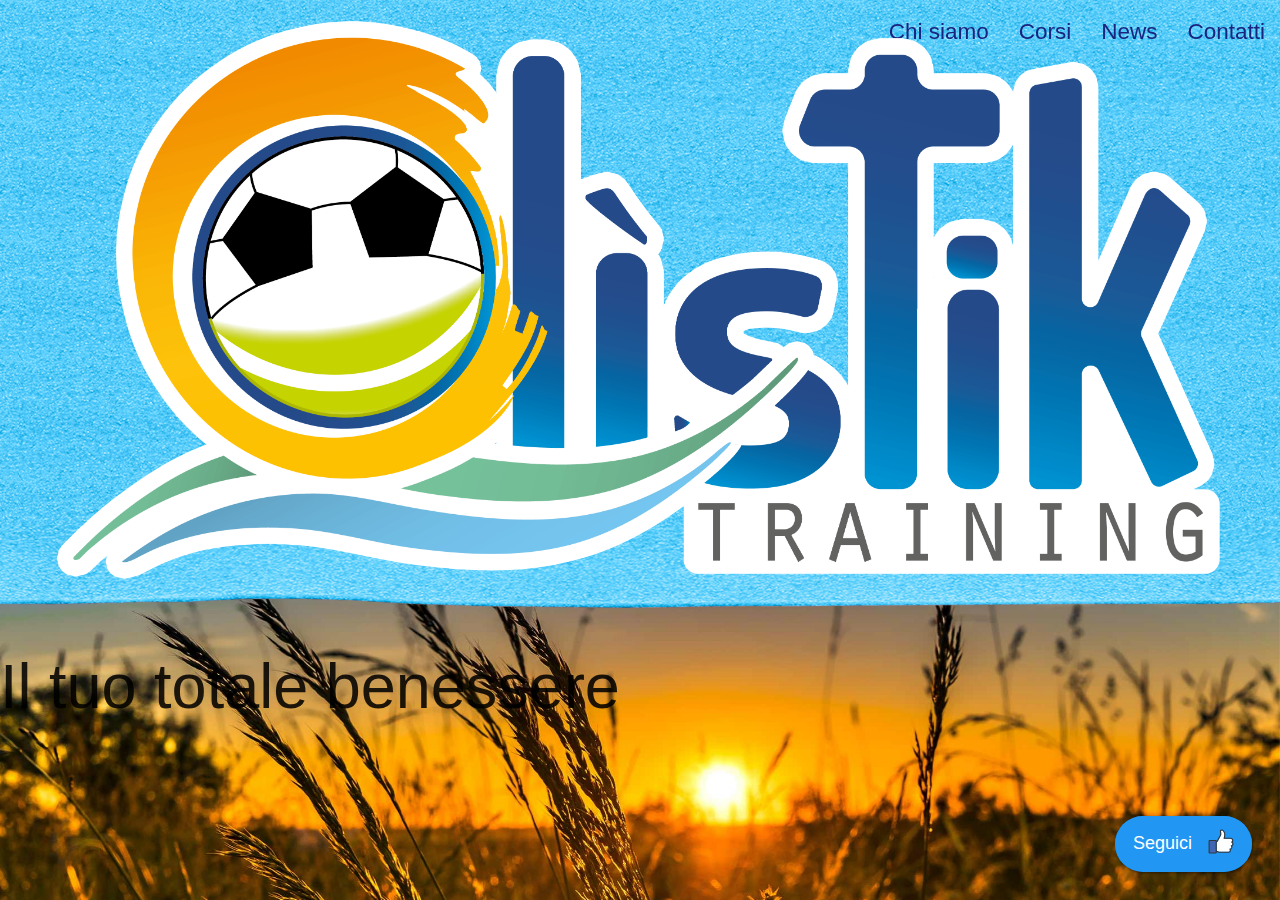
<file: index.html>
<!DOCTYPE html>
<html lang="it">
  <head>

    <!--Import Google Icon Font  MAGARI POI EVITA, USA I SVG SCARICATI-->
    <link href="https://fonts.googleapis.com/icon?family=Material+Icons" rel="stylesheet">

    <!--Import css-->
    <link type="text/css" rel="stylesheet" href="css/materialize.min.css">
    <link type="text/css" rel="stylesheet" href="css/core.css">
    <link type="text/css" rel="stylesheet" href="css/index.css">

    <!--Let browser know website is optimized for mobile-->
    <meta name="viewport" content="width=device-width, initial-scale=1.0, shrink-to-fit=no">
    <meta charset="utf-8">

    <!-- Titolo della pagina -->
    <title>Olistik Training</title>

  </head>

  <body>

    <main id="mainview">

      <!-- Barra di navigazione con logo Olistik -->
      <nav id="navbar" class="z-depth-0">
        <div class="nav-wrapper">

          <h1><a href="#" class="brand-logo center">
            <img id="logo" alt="Olistik Training - Sport" src="assets/logo/logo_bianco.png">
          </a></h1>

          <a href="#!" data-target="sidenav" class="sidenav-trigger"><i class="material-icons">menu</i></a>

          <ul class="right hide-on-med-and-down">
            <li><a href="chi_siamo.html">Chi siamo</a></li>
            <li><a class='dropdown-trigger' href='#!' data-target='dropdown1'>Corsi</a></li>
              <ul id='dropdown1' class='dropdown-content'>
                <li><a href="#!">Corsi</a></li>
                <li class="divider" tabindex="-1"></li>
                <li><a href="sport_bambini.html">Bambini</a></li>
                <li><a href="sport_adulti.html">Adulti</a></li>
              </ul>
            <li><a href="#!">News</a></li>
            <li><a href="#!">Contatti</a></li>
          </ul>

        </div>
      </nav>

      <div id="navbar-padding"></div>
      <div id="navbar-background"></div>

      <section class="section-parallax prato">
        <h1>Il tuo totale benessere</h1>
      </section>

      <!-- Attività principali -->
      <section class="section">
        <div class="container">
          <div class="row">

            <!-- Olistik per i bambini -->
            <div class="col s12 m6">
              <a href="sport_bambini.html">
                <div class="card hoverable">
                  <div class="card-image">
                    <img src="assets/index/bambini.jpg">
                    <span class="card-title">Olistik per bambini</span>
                  </div>
                </div>
              </a>
            </div>

            <!-- Olistik per gli adulti -->
            <div class="col s12 m6">
              <a href="sport_adulti.html">
                <div class="card hoverable">
                  <div class="card-image">
                    <img src="assets/index/bambini.jpg">
                    <span class="card-title">Olistik per adulti</span>
                  </div>
                </div>
              </a>
            </div>

          </div>
        </div>
      </section> <!-- // principali -->



      <!-- Altre attività -->
      <section class="section">
        <div class="container">
          <div class="row">

            <!-- Animazione -->
            <div class="col s12 m4">
              <a href="#!">
                <div class="card hoverable">
                  <div class="card-image">
                    <img src="assets/sports/calcio.jpg">
                    <span class="card-title">Animazione</span>
                  </div>
                </div>
              </a>
            </div>

            <!-- Valutazione posturale -->
            <div class="col s12 m4">
              <a href="#!">
                <div class="card hoverable">
                  <div class="card-image">
                    <img src="assets/sports/calcio.jpg">
                    <span class="card-title">Valutazione posturale</span>
                  </div>
                </div>
              </a>
            </div>

            <!-- Massaggi -->
            <div class="col s12 m4">
              <a href="#!">
                <div class="card hoverable">
                  <div class="card-image">
                    <img src="assets/index/massaggi.jpg">
                    <span class="card-title">Massaggi</span>
                  </div>
                </div>
              </a>
            </div>

          </div>
        </div>
      </section> <!-- // Altre attività -->

      <!-- Piè di pagina -->
      <footer class="page-footer blue lighten-5 black-text">

        <!-- Logo, link social e Partnership -->
        <div class="container">
          <div class="row">

            <div class="col l6 s12">
              <h5><img id="footer-logo" alt="Olistik Training - Sport" src="assets/logo/logo.png"></h5>
              <p class="grey-text">Il tuo totale benessere</p>
            </div>

            <div class="col l6 s12">
              <h5>Partnership</h5>
              <ul>
              </ul>
            </div>

          </div>
        </div>

        <!-- Copyright -->
        <div class="footer-copyright grey-text">
          <div class="container">
          Copyright © 2020 Olistik Training  |  Creato da Gabriele Amodio  |  Tutti i diritti riservati
          </div>
        </div>

      </footer> <!-- // piè di pagina -->

    </main>


    <!-- Barra laterale scorrevole -->
    <ul class="sidenav" id="sidenav">
      <li><a href="chi_siamo.html">Chi siamo</a></li>
      <li><a class="subheader" href="#!">Corsi</a></li>
        <li class="indented" class=""><a href="sport_bambini.html">Bambini</a></li>
        <li class="indented" class=""><a href="sport_adulti.html">Adulti</a></li>
      <li><a href="#!">News</a></li>
      <li><a href="#!">Contatti</a></li>
    </ul>

    <!-- bottone fisso in basso a destra -->
    <div class="fixed-action-btn">
      <ul>
        <li><a href="https://www.facebook.com/OlistikTraining/" class="btn-floating btn-large"><img src="assets/icons/facebook.svg"></a></li>
        <li><a href="https://www.instagram.com/olistik_training" class="btn-floating btn-large"><img src="assets/icons/instagram.svg"></a></li>
        <li><a href="tel:+393665272270" class="btn-floating btn-large"><img src="assets/icons/whatsapp.svg"></a></li>
      </ul>
      <a id="pippo" class="pillola blue">
        <p>Seguici</p>
        <img src="assets/icons/like.svg">
      </a>
    </div>


    <!--JavaScript at end of body for optimized loading-->
    <script type="text/javascript" src="js/materialize.min.js"></script>

    <!-- Scritp personali -->
    <script type="text/javascript" src="js/index.js"></script>
    <script type="text/javascript" src="js/core.js"></script>

  </body>

</html>
</file>
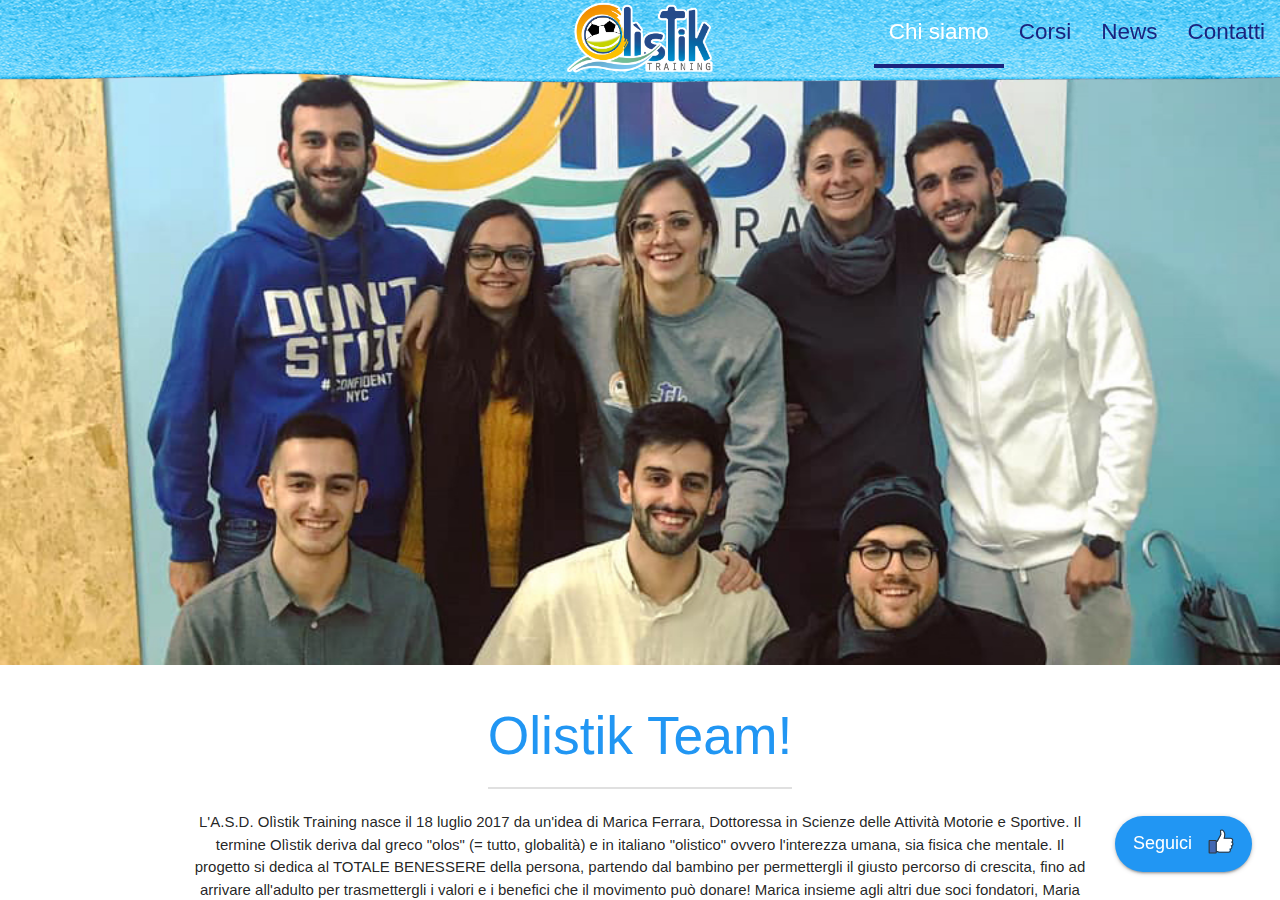
<file: chi_siamo.html>
<!DOCTYPE html>
<html lang="it">
  <head>

    <!--Import Google Icon Font  MAGARI POI EVITA, USA I SVG SCARICATI-->
    <link href="https://fonts.googleapis.com/icon?family=Material+Icons" rel="stylesheet">

    <!--Import css-->
    <link type="text/css" rel="stylesheet" href="css/materialize.min.css">
    <link type="text/css" rel="stylesheet" href="css/core.css">

    <!--Let browser know website is optimized for mobile-->
    <meta name="viewport" content="width=device-width, initial-scale=1.0, shrink-to-fit=no">
    <meta charset="utf-8">

    <!-- Titolo della pagina -->
    <title>Olistik Training</title>

  </head>

  <body>

    <main id="mainview">

      <!-- Barra di navigazione con logo Olistik -->
      <nav id="navbar" class="z-depth-0">
        <div class="nav-wrapper">

          <h1><a href="index.html" class="brand-logo center">
            <img id="logo" alt="Olistik Training - Sport" src="assets/logo/logo_bianco.png">
          </a></h1>

          <a href="#!" data-target="sidenav" class="sidenav-trigger"><i class="material-icons">menu</i></a>

          <ul class="right hide-on-med-and-down">
            <li class="active"><a href="#">Chi siamo</a></li>
            <li><a class='dropdown-trigger' href='#!' data-target='dropdown1'>Corsi</a></li>
              <ul id='dropdown1' class='dropdown-content'>
                <li><a href="#!">Corsi</a></li>
                <li class="divider" tabindex="-1"></li>
                <li><a href="sport_bambini.html">Bambini</a></li>
                <li><a href="sport_adulti.html">Adulti</a></li>
              </ul>
            <li><a href="#!">News</a></li>
            <li><a href="#!">Contatti</a></li>
          </ul>

        </div>
      </nav>

      <!-- Presentazione progetto Olitstik -->
      <section class="section no-pad-top">

        <picture>
  				<source media="(max-width: 768px)" srcset="assets/team/team-cropped.jpg">
  				<img src="assets/team/team-original.jpg" class="fill-view" alt="Multisport per bambini">
  			</picture>

        <div class="container center">
            <div class="wrap-content">
              <h2>Olistik Team!</h2>
              <div class="divider"></div>
            </div><br>
            L'A.S.D. Olìstik Training nasce il 18 luglio 2017 da un'idea di Marica Ferrara, Dottoressa in Scienze delle Attività Motorie e Sportive.
            Il termine Olìstik deriva dal greco "olos" (= tutto, globalità) e in italiano "olistico" ovvero l'interezza umana, sia fisica che mentale.
            Il progetto si dedica al TOTALE BENESSERE della persona, partendo dal bambino per permettergli il giusto percorso di crescita, fino ad arrivare all'adulto per trasmettergli i valori e i benefici che il movimento può donare!
            Marica insieme agli altri due soci fondatori, Maria Veloci e Roberto Carrieri, crea un team di persone competenti e qualificate che si occupano di portare avanti questo sogno! <br>
        </div>

      </section>

      <!-- Staff -->
      <section class="section">
        <div class="container">
          <div class="row">

            <!-- Marica Ferrara -->
            <div class="col s12 m6 l4">
              <div class="card">
                <div class="card-image">
                  <img src="assets/sports/calcio.jpg">
                </div>
                <div class="card-content">
                  <span class="card-title">Marica Ferrara</span>
                  <p>Presidente di Olìstik Training
                  <br>Laureata in Scienze Motorie
                  <br>Istruttrice di nuoto</p>
                </div>
              </div>
            </div>

            <!-- Maria Veloci -->
            <div class="col s12 m6 l4">
              <div class="card">
                <div class="card-image">
                  <img src="assets/sports/calcio.jpg">
                </div>
                <div class="card-content">
                  <span class="card-title">Maria Veloci</span>
                  <p>Vicepresidente di Olìstik Training
                  <br>Laureata in Turismo</p>
                </div>
              </div>
            </div>

            <!-- Roberto Carrieri -->
            <div class="col s12 m6 l4">
              <div class="card">
                <div class="card-image">
                  <img src="assets/sports/calcio.jpg">
                </div>
                <div class="card-content">
                  <span class="card-title">Roberto Carrieri</span>
                  <p>Segretario di Olìstik Training
                  <br>Istruttore di nuoto</p>
                </div>
              </div>
            </div>

          </div>
        </div>
      </section> <!-- // Altre attività -->

      <section class="section">
        <div class="container center">
          "Sii il cambiamento che vuoi vedere nel mondo!"
        </div>
      </section>

      <!-- Piè di pagina -->
      <footer class="page-footer blue lighten-5 black-text">

        <!-- Logo, link social e Partnership -->
        <div class="container">
          <div class="row">

            <div class="col l6 s12">
              <h5><img id="footer-logo" alt="Olistik Training - Sport" src="assets/logo/logo.png"></h5>
              <p class="grey-text">Il tuo totale benessere</p>
            </div>

            <div class="col l6 s12">
              <h5>Partnership</h5>
              <ul>
              </ul>
            </div>

          </div>
        </div>

        <!-- Copyright -->
        <div class="footer-copyright grey-text">
          <div class="container">
          Copyright © 2020 Olistik Training  |  Creato da Gabriele Amodio  |  Tutti i diritti riservati
          </div>
        </div>

      </footer> <!-- // piè di pagina -->

    </main>


    <!-- Barra laterale scorrevole -->
    <ul class="sidenav" id="sidenav">
      <li class="active"><a href="#">Chi siamo</a></li>
      <li><a class="subheader" href="#!">Corsi</a></li>
        <li class="indented" class=""><a href="sport_bambini.html">Bambini</a></li>
        <li class="indented" class=""><a href="sport_adulti.html">Adulti</a></li>
      <li><a href="#!">News</a></li>
      <li><a href="#!">Contatti</a></li>
    </ul>

    <!-- bottone fisso in basso a destra -->
    <div class="fixed-action-btn">
      <ul>
        <li><a href="https://www.facebook.com/OlistikTraining/" class="btn-floating btn-large"><img src="assets/icons/facebook.svg"></a></li>
        <li><a href="https://www.instagram.com/olistik_training" class="btn-floating btn-large"><img src="assets/icons/instagram.svg"></a></li>
        <li><a href="tel:+393665272270" class="btn-floating btn-large"><img src="assets/icons/whatsapp.svg"></a></li>
      </ul>
      <a id="pippo" class="pillola blue">
        <p>Seguici</p>
        <img src="assets/icons/like.svg">
      </a>
    </div>


    <!--JavaScript at end of body for optimized loading-->
    <script type="text/javascript" src="js/materialize.min.js"></script>

    <!-- Scritp personali -->
    <script type="text/javascript" src="js/core.js"></script>

  </body>

</html>
</file>
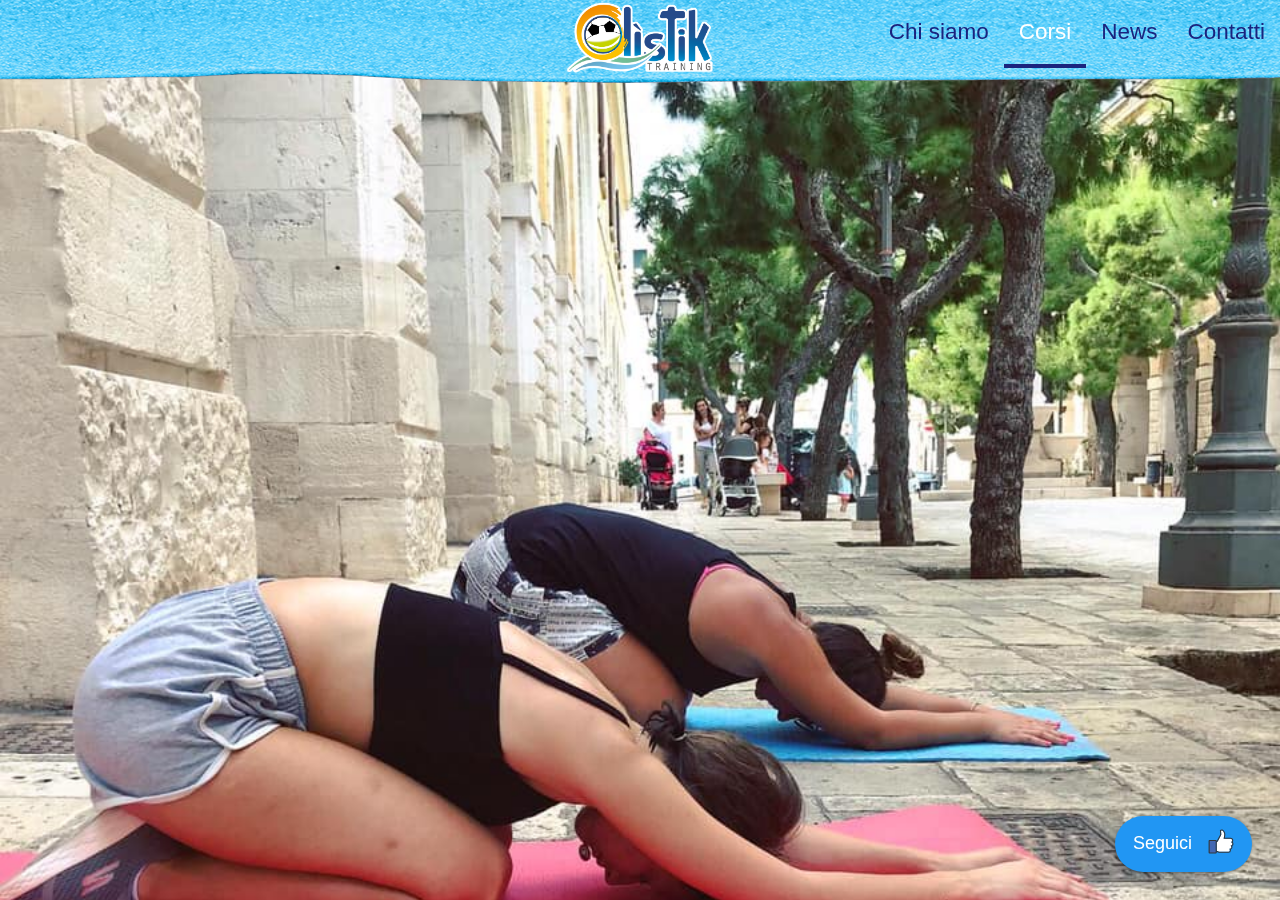
<file: sport_adulti.html>
<!DOCTYPE html>
<html lang="it">
  <head>

    <!--Import Google Icon Font  MAGARI POI EVITA, USA I SVG SCARICATI-->
    <link href="https://fonts.googleapis.com/icon?family=Material+Icons" rel="stylesheet">

    <!--Import css-->
    <link type="text/css" rel="stylesheet" href="css/materialize.min.css">
    <link type="text/css" rel="stylesheet" href="css/core.css">
    <link type="text/css" rel="stylesheet" href="css/img_overlay.css">

    <!--Let browser know website is optimized for mobile-->
    <meta name="viewport" content="width=device-width, initial-scale=1.0, shrink-to-fit=no">
    <meta charset="utf-8">

    <!-- Titolo della pagina -->
    <title>Olistik Training</title>

  </head>

  <body>

    <main id="mainview">

      <!-- Barra di navigazione con logo Olistik -->
      <nav id="navbar" class="z-depth-0">
        <div class="nav-wrapper">

          <h1><a href="index.html" class="brand-logo center">
            <img id="logo" alt="Olistik Training - Sport" src="assets/logo/logo_bianco.png">
          </a></h1>

          <a href="#!" data-target="sidenav" class="sidenav-trigger"><i class="material-icons">menu</i></a>

          <ul class="right hide-on-med-and-down">
            <li><a href="chi_siamo.html">Chi siamo</a></li>
            <li class="active"><a class='dropdown-trigger' href='#!' data-target='dropdown1'>Corsi</a></li>
              <ul id='dropdown1' class='dropdown-content'>
                <li><a href="#!">Corsi</a></li>
                <li class="divider" tabindex="-1"></li>
                <li><a href="sport_bambini.html">Bambini</a></li>
                <li class="active"><a href="#">Adulti</a></li>
              </ul>
            <li><a href="#!">News</a></li>
            <li><a href="#!">Contatti</a></li>
          </ul>

        </div>
      </nav>

      <!-- Olistik Training Senior -->
      <section class="section no-pad-top">

        <picture>
    			<img src="assets/adulti.jpg" class="fill-view" alt="Attività fisica per adulti">
    		</picture>

        <div class="container center">
            <div class="wrap-content">
              <h2>Olistik Training Senior</h2>
              <p>
              <div class="divider"></div>
            </div><br>
            Il Team Olìstik allena la persona a 360°.
            Educa al giusto movimento, tenendo conto dell'aspetto fisico, posturale, strutturale, prestazionale e mentale.
            La nostra lezione non può essere catalogata in un unico tipo di disciplina (ad esempio Functional, Aerobica, Crossfit, Ginnastica Posturale etc) ma racchiude diverse attività motorie in base a chi abbiamo di fronte, inserendo anche tecniche e gesti di diversi sport.
            Lavoriamo con piccoli gruppi o impartiamo lezioni personal, in modo da seguire al meglio i nostri clienti con allenamenti personalizzati che tengono conto del livello di partenza e degli obiettivi da raggiungere.
            Ecco perchè il nome Olìstik Training!
            E' un allenamento globale, che unisce tutti gli aspetti dell'essere umano.
            <br><br>
            Inoltre le nostre lezioni, in base alle condizioni atmosferiche, vengono svolte sia in palestra, sia all'aperto per godere dell'energia che possono regalare la natura ed il sole! <br>
        </div>

      </section>

      <!-- Preparazione Atletica -->
      <section class="section">

        <picture>
  				<img src="assets/multisport.jpg" class="fill-view" alt="Multisport per bambini">
  			</picture>

        <div class="container center-align">
          <div class="wrap-content">
            <h2>Preparazione atletica</h2>
            <div class="divider"></div>
          </div><br>
          Il Team Olìstik si dedica anche al potenziamento delle qualità fisiche, sia generali che specifiche, di chi pratica un determinato sport.
          La preparazione atletica che svolgiamo, dopo un'attenta valutazione clinica, mira al conseguimento della condizione fisica ideale, prevedendo infortuni.
          Agiamo con specifici lavori di forza, velocità, resistenza, potenza, agilità, coordinazione, in stretta relazione con il tipo di sport praticato.
          Nel percorso che portiamo avanti diamo notevole importanza all'aspetto psicologico dell'atleta. <br>
    		</div>
      </section>

      <!-- Rieducazione Motoria -->
      <section class="section">

        <picture>
  				<img src="assets/multisport.jpg" class="fill-view" alt="Multisport per bambini">
  			</picture>

        <div class="container center-align">
          <div class="wrap-content">
            <h2>Rieducazione Motoria</h2>
            <div class="divider"></div>
          </div><br>
          Con la rieducazione motoria ci occupiamo di ristabilire la normale funzionalità articolare, muscolare e posturale della persona attraverso il movimento (chinesiterapia).
          Utilizziamo vari esercizi, dai più semplici ai più complessi, mirati ed individualizzati, con l'obiettivo di ritornare alle normali attività quotidiane.
          I nostri programmi di allenamento permettono il recupero di una normale mobilità, un aumento della forza e della resistenza dei tessuti, ed un incremento della coordinazione e propriocezione dell'individuo. <br>
    		</div>
      </section>

      <!-- Pilates -->
      <section class="section">

        <picture>
  				<img src="assets/multisport.jpg" class="fill-view" alt="Multisport per bambini">
  			</picture>

        <div class="container center-align">
          <div class="wrap-content">
            <h2>Pilates</h2>
            <div class="divider"></div>
          </div><br>
          Deve scriverlo <br>
    		</div>
      </section>

      <!-- Piè di pagina -->
      <footer class="page-footer blue lighten-5 black-text">

        <!-- Logo, link social e Partnership -->
        <div class="container">
          <div class="row">

            <div class="col l6 s12">
              <h5><img id="footer-logo" alt="Olistik Training - Sport" src="assets/logo/logo.png"></h5>
              <p class="grey-text">Il tuo totale benessere</p>
            </div>

            <div class="col l6 s12">
              <h5>Partnership</h5>
              <ul>
              </ul>
            </div>

          </div>
        </div>

        <!-- Copyright -->
        <div class="footer-copyright grey-text">
          <div class="container">
          Copyright © 2020 Olistik Training  |  Creato da Gabriele Amodio  |  Tutti i diritti riservati
          </div>
        </div>

      </footer> <!-- // piè di pagina -->

    </main>


    <!-- Barra laterale scorrevole -->
    <ul class="sidenav" id="sidenav">
      <li><a href="chi_siamo.html">Chi siamo</a></li>
      <li><a class="subheader" href="#!">Corsi</a></li>
        <li class="indented" class=""><a href="sport_bambini.html">Bambini</a></li>
        <li class="indented active" class=""><a href="#">Adulti</a></li>
      <li><a href="#!">News</a></li>
      <li><a href="#""">Contatti</a></li>
    </ul>

    <!-- bottone fisso in basso a destra -->
    <div class="fixed-action-btn">
      <ul>
        <li><a href="https://www.facebook.com/OlistikTraining/" class="btn-floating btn-large"><img src="assets/icons/facebook.svg"></a></li>
        <li><a href="https://www.instagram.com/olistik_training" class="btn-floating btn-large"><img src="assets/icons/instagram.svg"></a></li>
        <li><a href="tel:+393665272270" class="btn-floating btn-large"><img src="assets/icons/whatsapp.svg"></a></li>
      </ul>
      <a id="pippo" class="pillola blue">
        <p>Seguici</p>
        <img src="assets/icons/like.svg">
      </a>
    </div>


    <!--JavaScript at end of body for optimized loading-->
    <script type="text/javascript" src="js/materialize.min.js"></script>

    <!-- Scritp personali -->
    <script type="text/javascript" src="js/core.js"></script>

  </body>

</html>
</file>
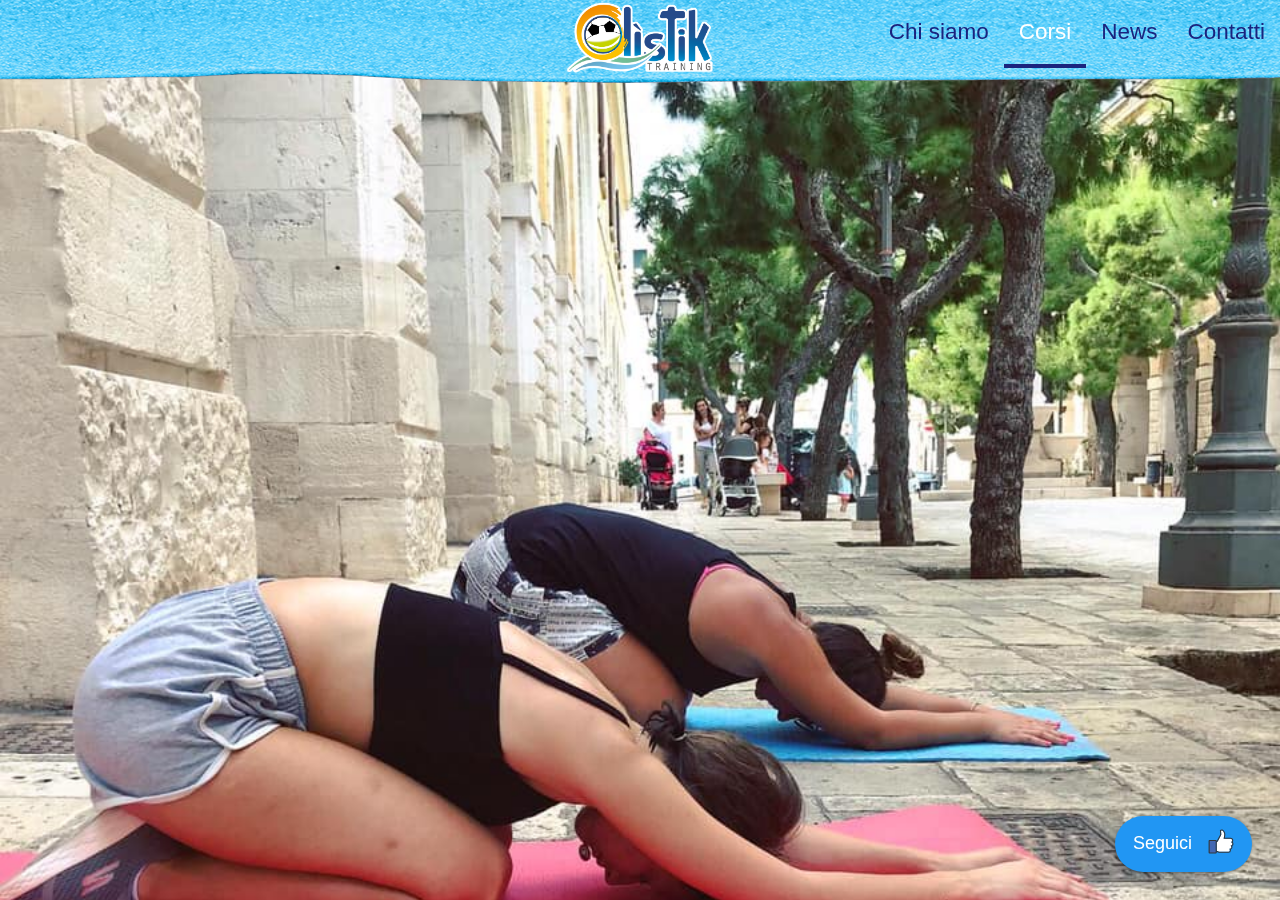
<file: sport_bambini.html>
<!DOCTYPE html>
<html lang="it">
  <head>

    <!--Import Google Icon Font  MAGARI POI EVITA, USA I SVG SCARICATI-->
    <link href="https://fonts.googleapis.com/icon?family=Material+Icons" rel="stylesheet">

    <!--Import css-->
    <link type="text/css" rel="stylesheet" href="css/materialize.min.css">
    <link type="text/css" rel="stylesheet" href="css/core.css">
    <link type="text/css" rel="stylesheet" href="css/img_overlay.css">

    <!--Let browser know website is optimized for mobile-->
    <meta name="viewport" content="width=device-width, initial-scale=1.0, shrink-to-fit=no">
    <meta charset="utf-8">

    <!-- Titolo della pagina -->
    <title>Olistik Training</title>

  </head>

  <body>

    <main id="mainview">

      <!-- Barra di navigazione con logo Olistik -->
      <nav id="navbar" class="z-depth-0">
        <div class="nav-wrapper">

          <h1><a href="index.html" class="brand-logo center">
            <img id="logo" alt="Olistik Training - Sport" src="assets/logo/logo_bianco.png">
          </a></h1>

          <a href="#!" data-target="sidenav" class="sidenav-trigger"><i class="material-icons">menu</i></a>

          <ul class="right hide-on-med-and-down">
            <li><a href="chi_siamo.html">Chi siamo</a></li>
            <li class="active"><a class='dropdown-trigger' href='#!' data-target='dropdown1'>Corsi</a></li>
              <ul id='dropdown1' class='dropdown-content'>
                <li><a href="#!">Corsi</a></li>
                <li class="divider" tabindex="-1"></li>
                <li class="active"><a href="#">Bambini</a></li>
                <li><a href="sport_adulti.html">Adulti</a></li>
              </ul>
            <li><a href="#!">News</a></li>
            <li><a href="#!">Contatti</a></li>
          </ul>

        </div>
      </nav>

      <!-- Alfabetizzazione Motoria -->
      <section class="section no-pad-top">

        <picture>
    			<img src="assets/adulti.jpg" class="fill-view" alt="Attività fisica per adulti">
    		</picture>

        <div class="container center">
            <div class="wrap-content">
              <h2>Alfabetizzazione motoria</h2>  <!-- TODO (3-5 anni) -->
              <p>
              <div class="divider"></div>
            </div><br>
            Per i bambini di questa età, il Team Olìstik propone attività ludico-sportive che mirano all'acquisizione degli schemi motori di base.
            Il vostro bambino imparerà a correre nel modo corretto, a saltare, a superare ostacoli, a rotolare, a lanciare ed afferrare.
            Migliorerà il suo equilibrio statico e dinamico.
            Avrà l'opportunità di entrare in contatto con nuovi attrezzi e con l'ambiente.
            Si relazionerà con gli altri bambini ed imparerà a MUOVERSI, GIOCANDO e DIVERTENDOSI!<br>
        </div>

      </section>

      <!-- Multisport -->
      <section class="section">

        <picture>
  				<img src="assets/multisport.jpg" class="fill-view" alt="Multisport per bambini">
  			</picture>

        <div class="container center-align">
          <div class="wrap-content">
            <h2>Multisport</h2> <!--  TODO:(6-11 anni) -->
            <div class="divider"></div>
          </div><br>
          Il Team Olìstik propone la sperimentazione di molteplici sport senza dar fretta al bambino di sceglierne uno.
          Svolgere diverse discipline sportive stimola l'acquisizione di più capacità motorie e di gesti tecnici di vario genere così da ampliare il più possibile il bagaglio motorio del bambino.
          Inoltre potrà misurarsi con se stesso e con gli altri.
          Al momento giusto potrà scegliere la disciplina adatta a lui e capire la sua predisposizione. <br>
    		</div>
      </section>

      <section class="section">
        <div class="container">
          <div class="row">

            <div class="col s6 m4 l3 offset-xl1 xl2">
							<div class="overlay-container">
								<img src="assets/sports/calcio.jpg" alt="Calcio" class="overlay-img-back">
								<div class="overlay-fore"> <div class="overlay-text">Calcio</div> </div>
							</div>
						</div>

            <div class="col s6 m4 l3 xl2">
							<div class="overlay-container">
								<img src="assets/sports/basket.jpg" alt="Calcio" class="overlay-img-back">
								<div class="overlay-fore"> <div class="overlay-text">Basket</div> </div>
							</div>
						</div>

            <div class="col s6 m4 l3 xl2">
							<div class="overlay-container">
								<img src="assets/sports/atletica.jpg" alt="Calcio" class="overlay-img-back">
								<div class="overlay-fore"> <div class="overlay-text">Atletica</div> </div>
							</div>
						</div>

            <div class="col s6 m4 l3 xl2">
							<div class="overlay-container">
								<img src="assets/sports/tennis.jpg" alt="Calcio" class="overlay-img-back">
								<div class="overlay-fore"> <div class="overlay-text">Tennis</div> </div>
							</div>
						</div>

            <div class="col s6 m4 l3 xl2">
							<div class="overlay-container">
								<img src="assets/sports/rugby.jpg" alt="Calcio" class="overlay-img-back">
								<div class="overlay-fore"> <div class="overlay-text">Rugby</div> </div>
							</div>
						</div>

            <div class="col s6 m4 l3 offset-xl1 xl2">
							<div class="overlay-container">
								<img src="assets/sports/nuoto.jpg" alt="Calcio" class="overlay-img-back">
								<div class="overlay-fore"> <div class="overlay-text">Nuoto</div> </div>
							</div>
						</div>

            <div class="col s6 m4 l3 xl2">
							<div class="overlay-container">
								<img src="assets/sports/calcio.jpg" alt="Calcio" class="overlay-img-back">
								<div class="overlay-fore"> <div class="overlay-text">Calcio</div> </div>
							</div>
						</div>

            <div class="col s6 m4 l3 xl2">
							<div class="overlay-container">
								<img src="assets/sports/calcio.jpg" alt="Calcio" class="overlay-img-back">
								<div class="overlay-fore"> <div class="overlay-text">Calcio</div> </div>
							</div>
						</div>

            <div class="col s6 m4 offset-l2 l3 xl2">
							<div class="overlay-container">
								<img src="assets/sports/calcio.jpg" alt="Calcio" class="overlay-img-back">
								<div class="overlay-fore"> <div class="overlay-text">Calcio</div> </div>
							</div>
						</div>

            <div class="col s6 offset-m4 m4 offset-l2 l3 xl2">
							<div class="overlay-container">
								<img src="assets/sports/calcio.jpg" alt="Calcio" class="overlay-img-back">
								<div class="overlay-fore"> <div class="overlay-text">Calcio</div> </div>
							</div>
						</div>

          </div>
        </div>
      </section>

      <!-- Olistik Training Kids -->
      <section class="section">

        <picture>
  				<img src="assets/multisport.jpg" class="fill-view" alt="Multisport per bambini">
  			</picture>

        <div class="container center-align">
          <div class="wrap-content">
            <h2>Olìstik Training Kids <span class="new badge red"></span></h2> <!--  TODO: (8+ anni) -->
            <div class="divider"></div>
          </div><br>
          Per i più grandicelli, proponiamo un allenamento completo e globale.
          Si tratta di una disciplina mirata al miglioramento delle capacità coordinative, capacità condizionali e mobilità articolare.
          Il bambino otterrà benefici a livello psico-fisico attraverso esercizi che rinforzano gli schemi motori di base.
          Allenerà la sua forza, la velocità, la resistenza, l'agilità, l'equilibrio, anche attraverso l'ausilio di piccoli attrezzi.
          Svilupperà le sue capacità relazionali e la collaborazione grazie ad un ambiente dinamico e divertente. <br>
    		</div>
      </section>

      <!-- TODO: SPORT PROPOSTI: Rugby / Atletica / Calcio / Nuoto / Basket / Pallavolo / Tennis / Ginnastica Artistica / Boxe
                  Sono previste anche attività PSICO-EDUCATIVE

                  *Tutti i nostri corsi si svolgono sia in spazi all'aperto, sia in ambienti chiusi.
                  Il bambino avrà così sempre nuovi stimoli, svilupperà nuove conoscenze del proprio territorio ed imparerà a valorizzarlo. -->

      <!-- Piè di pagina -->
      <footer class="page-footer blue lighten-5 black-text">

        <!-- Logo, link social e Partnership -->
        <div class="container">
          <div class="row">

            <div class="col l6 s12">
              <h5><img id="footer-logo" alt="Olistik Training - Sport" src="assets/logo/logo.png"></h5>
              <p class="grey-text">Il tuo totale benessere</p>
            </div>

            <div class="col l6 s12">
              <h5>Partnership</h5>
              <ul>
              </ul>
            </div>

          </div>
        </div>

        <!-- Copyright -->
        <div class="footer-copyright grey-text">
          <div class="container">
          Copyright © 2020 Olistik Training  |  Creato da Gabriele Amodio  |  Tutti i diritti riservati
          </div>
        </div>

      </footer> <!-- // piè di pagina -->

    </main>


    <!-- Barra laterale scorrevole -->
    <ul class="sidenav" id="sidenav">
      <li><a href="chi_siamo.html">Chi siamo</a></li>
      <li><a class="subheader" href="#!">Corsi</a></li>
        <li class="indented active" class=""><a href="#">Bambini</a></li>
        <li class="indented" class=""><a href="sport_adulti.html">Adulti</a></li>
      <li><a href="#!">News</a></li>
      <li><a href="#""">Contatti</a></li>
    </ul>

    <!-- bottone fisso in basso a destra -->
    <div class="fixed-action-btn">
      <ul>
        <li><a href="https://www.facebook.com/OlistikTraining/" class="btn-floating btn-large"><img src="assets/icons/facebook.svg"></a></li>
        <li><a href="https://www.instagram.com/olistik_training" class="btn-floating btn-large"><img src="assets/icons/instagram.svg"></a></li>
        <li><a href="tel:+393665272270" class="btn-floating btn-large"><img src="assets/icons/whatsapp.svg"></a></li>
      </ul>
      <a id="pippo" class="pillola blue">
        <p>Seguici</p>
        <img src="assets/icons/like.svg">
      </a>
    </div>


    <!--JavaScript at end of body for optimized loading-->
    <script type="text/javascript" src="js/materialize.min.js"></script>

    <!-- Scritp personali -->
    <script type="text/javascript" src="js/core.js"></script>

  </body>

</html>
</file>
<file: css/core.css>
/* SOLO PER IL PARALLAX */
  html,body {
    overflow: hidden;
  }

  #mainview {
    height: 100vh;
    overflow-x:hidden;
    overflow-y: scroll;
    perspective: 1px;
    transform-style: preserve-3d;
  }

  .section, footer {
    position: relative;
    background-color: #ffffff;
    z-index: 1;
  }

  .section-parallax {
    width: 100vw;
    height: 75vh;                     /*line-height: 75vh;*/
    box-sizing: border-box;
    transform-style: preserve-3d;
  }

  .section-parallax::before {
    content:"";
    position: absolute;
    width: 100vw;
    height: 100vh;
    top:0;
    left:0;
    background-size: cover;
    background-position: center;
    transform:translateZ(-1px) scale(2);
    z-index: -1;
  }


/* CUSTOM NAVBAR */

  #navbar {
    height: 85px;
    background-color: transparent;
    background-image: url('../assets/navbar/navbar.png');
    background-position: bottom center;
    background-size: auto;
    background-repeat: repeat;
    position: sticky;
    top: 0;
    z-index: 997;
  }

  #logo {
    height: 75px;
  }

  #navbar h1 {
    margin: 0;
  }

  #navbar li a, #sidenav li a {
    font-weight: 500;
    font-size: 1.5rem;
    color: #1a237e;
  }

  #navbar #dropdown1 li a {
    font-weight: 500;
    font-size: 1.3rem;
    color: #1a237e;
  }

  #navbar ul a:hover {
    background-color: rgba(0, 0, 0, 0);
    color: #FFFFFF !important;
  }

  #navbar ul li.active, #navbar ul li.active a {
    background-color: rgba(0, 0, 0, 0);
    color: #FFFFFF !important;
    border-bottom: 2px solid #1a237e;
  }

  #navbar ul #dropdown1 a:hover {
    background-color: rgba(0, 0, 0, 0);
    color: #1a237e !important;
  }

  #navbar ul #dropdown1 li.active, #navbar ul #dropdown1 li.active a {
    background-color: rgba(0, 0, 0, 0);
    color: #1a237e !important;
    border-bottom: 2px solid #1a237e;
  }

  #sidenav {
    background-image: url('../assets/navbar/navbar_pattern.png');
    background-position: bottom center;
    background-size: auto;
    background-repeat: repeat;
  }

  .sidenav > li.indented > a {
    padding-left: 48px;
  }

  #navbar + section {
    margin-top: -15px;
  }


  /* PILLOLA SOCIAL */

  .pillola {
    display: inline-block;
    height: 56px;
    font-size: 18px;
    color: #FFFFFF;
    padding: 0px 12px;
    border-radius: 28px;
    background-color: #e4e4e4;
    margin-bottom: 5px;
    margin-right: 5px;
    -webkit-box-shadow: 0 2px 2px 0 rgba(0, 0, 0, 0.14), 0 3px 1px -2px rgba(0, 0, 0, 0.12), 0 1px 5px 0 rgba(0, 0, 0, 0.2);
            box-shadow: 0 2px 2px 0 rgba(0, 0, 0, 0.14), 0 3px 1px -2px rgba(0, 0, 0, 0.12), 0 1px 5px 0 rgba(0, 0, 0, 0.2);
    cursor: pointer;
  }

  .pillola:hover {
    -webkit-box-shadow: 0 3px 3px 0 rgba(0, 0, 0, 0.14), 0 1px 7px 0 rgba(0, 0, 0, 0.12), 0 3px 1px -1px rgba(0, 0, 0, 0.2);
            box-shadow: 0 3px 3px 0 rgba(0, 0, 0, 0.14), 0 1px 7px 0 rgba(0, 0, 0, 0.12), 0 3px 1px -1px rgba(0, 0, 0, 0.2);
  }

  .pillola > p {
    display: inline-block;
    margin-top: 14px;
    margin-left: 6px;
  }

  .pillola > img {
    float: right;
    margin: 3px -10px 0 0px;
    width: 58px;

    border-radius: 50%;
  }



/* ALTRA ROBA */

  .divider {
    height: 2px;
  }

  section h2 {
  	color: #2196F3;
  }

  .fill-view {
    width: 100%;
    height: auto;
  }

  div.wrap-content {
  	display: inline-block;
  }

  div.wrap-content::after {
    content: "\A";
    white-space: pre;
  }

  .row .col {
    padding-top: 0.75rem;
    padding-bottom: 0.75rem;
  }

  #footer-logo{
    max-height: 100px;
  }






/*linear-gradient(to bottom, #001e96, #0040af, #005ec3, #007bd4, #0097e1, #00b2f3)

a, a:hover {
	text-decoration: none;
	color:inherit;
	pointer-events:all;
}*/
</file>
<file: css/index.css>
#navbar {
    background-image: none;
  }

  #navbar-padding {
    position: relative;
    width: 100%;
    height: calc( (100vw / 2.1 ) - 75px );
    max-height: 525px;
    margin-top: -85px;
    background-image: url('../assets/navbar/navbar_pattern.png');
    background-position: center bottom;
    background-repeat: repeat;
    z-index: 900;
  }

  #navbar-background {          /* solo index*/
    position: sticky;
    top: 0px;
    width: 100%;
    height: 85px;
    background-image: url('../assets/navbar/navbar.png');
    background-position: center bottom;
    background-repeat: repeat-x;
    z-index: 900;
  }

  #logo {
    min-height: 75px;
    height: calc( (100vw / 2.1 ) );
    max-height: 600px;
  }

  .section-parallax.prato::before {
    background-image: url("../assets/index/prato.jpg");
  }
</file>
<file: css/img_overlay.css>
.overlay-container {
  position: relative;
  background: linear-gradient(65deg, rgba(46,204,113,0.7), rgba(243,156,18,0.7));
  border-radius: 50%;
}

.overlay-img-back {
  opacity: 1;
  display: block;
  transition: .5s ease;
  backface-visibility: hidden;
  border-radius: 50%;
  max-width: 100%;
  height: auto;
}

.overlay-fore {
  transition: .5s ease;
  opacity: 0;
  position: absolute;
  top: 50%;
  left: 50%;
  transform: translate(-50%, -50%);
  -ms-transform: translate(-50%, -50%);
  text-align: center;
}

.overlay-container:hover .overlay-img-back {
  opacity: 0.2;
}

.overlay-container:hover .overlay-fore {
  opacity: 1;
}

.overlay-text {           /*FORSE LO PUOI TOGLIERE??? */
  color: #fafafa;
  font-size: 24px;
  padding: 16px 32px;
}
</file>
